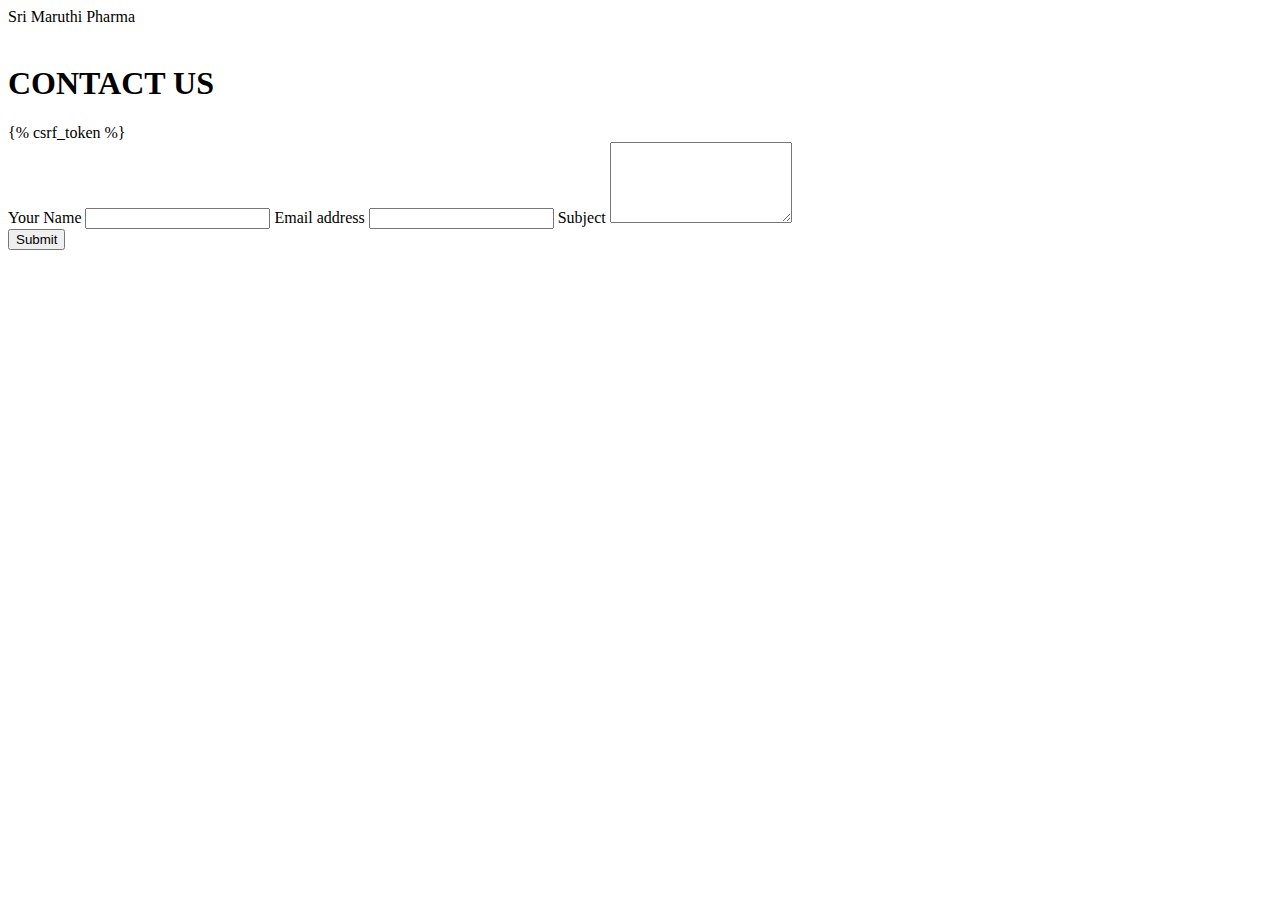
<file: contactform/project/app/templates/index.html>
<!doctype html>
<html lang="en">
  <head>
    <!-- Required meta tags -->
    <meta charset="utf-8">
    <meta name="viewport" content="width=device-width, initial-scale=1">

    <!-- Bootstrap CSS -->
    <link href="https://cdn.jsdelivr.net/npm/bootstrap@5.1.1/dist/css/bootstrap.min.css" rel="stylesheet" integrity="sha384-F3w7mX95PdgyTmZZMECAngseQB83DfGTowi0iMjiWaeVhAn4FJkqJByhZMI3AhiU" crossorigin="anonymous">

    <title>contactus</title>
  </head>
  <body>
        <nav class="navbar navbar-light bg-light">
        <span class="navbar-brand mb-0 h1">Sri Maruthi Pharma</span>
        </nav><br>
        <h1 class="text-center">CONTACT US</h1>
        <div class="container">
            <form class="" method="post" >
                {% csrf_token %}
            <div class="form-group">
                <label for="fname">Your Name</label>
                <input name='name' type="text" id="fname" class="form-control">
        <label for="exampleInputEmail1" >Email address</label>
        <input name='email' class="form-control" id="exampleInputEmail1" aria-describedby="emailHelp">
    <label for="subject" >Subject</label>
    <textarea name='subject' class="form-control" id="Subject" rows="5"></textarea>
                <br>
                <button type="submit" class="btn btn-success btn-1g mr-1g mt-1 m1-4" value="Submit">Submit</button>
    </div>
            </form>

    <!-- Optional JavaScript; choose one of the two! -->

    <!-- Option 1: Bootstrap Bundle with Popper -->
    <script src="https://cdn.jsdelivr.net/npm/bootstrap@5.1.1/dist/js/bootstrap.bundle.min.js" integrity="sha384-/bQdsTh/da6pkI1MST/rWKFNjaCP5gBSY4sEBT38Q/9RBh9AH40zEOg7Hlq2THRZ" crossorigin="anonymous"></script>

    <!-- Option 2: Separate Popper and Bootstrap JS -->
    <!--
    <script src="https://cdn.jsdelivr.net/npm/@popperjs/core@2.9.3/dist/umd/popper.min.js" integrity="sha384-W8fXfP3gkOKtndU4JGtKDvXbO53Wy8SZCQHczT5FMiiqmQfUpWbYdTil/SxwZgAN" crossorigin="anonymous"></script>
    <script src="https://cdn.jsdelivr.net/npm/bootstrap@5.1.1/dist/js/bootstrap.min.js" integrity="sha384-skAcpIdS7UcVUC05LJ9Dxay8AXcDYfBJqt1CJ85S/CFujBsIzCIv+l9liuYLaMQ/" crossorigin="anonymous"></script>
    -->
  </body>
</html>
</file>
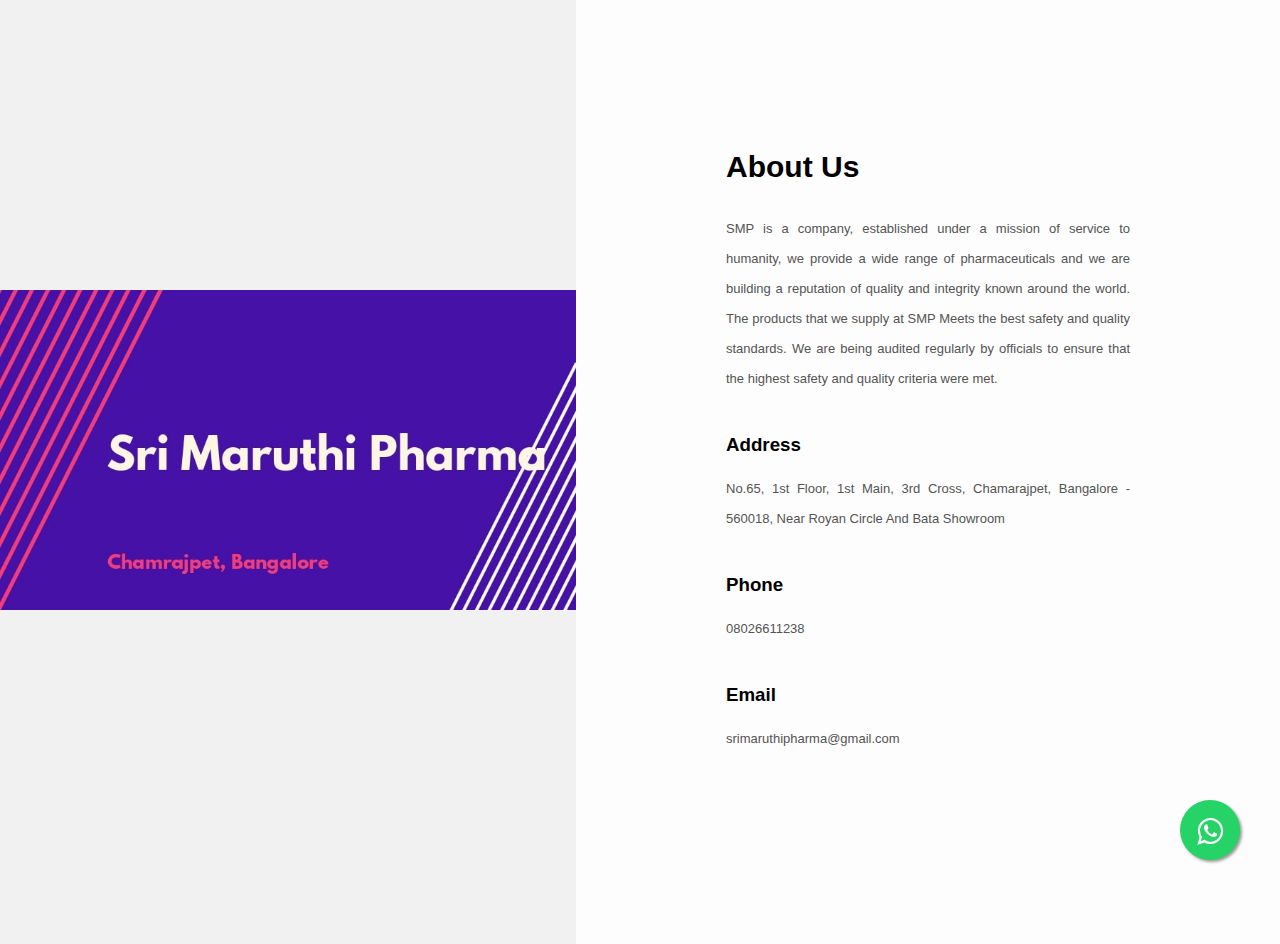
<file: About.html>
<html lang="en">
<head>
    <meta charset="UTF-8">
    <meta name="viewport" content="width=device-width, initial-scale=1.0">
    <title>About us </title>
    <link rel="stylesheet" href="about.css"><link rel="stylesheet" href="https://maxcdn.bootstrapcdn.com/font-awesome/4.5.0/css/font-awesome.min.css">
<a href="https://api.whatsapp.com/send?phone=8867475175&text=Hola%21%20Quisiera%20m%C3%A1s%20informaci%C3%B3n%20sobre%20Varela%202." class="float" target="_blank">
<i class="fa fa-whatsapp my-float"></i>
</a>
</head>
<body>
    <div class="img">
        <div class="inner-container">
            <h1>About Us</h1>
            <p class="text">
                SMP is a company, established under a mission of service to humanity, we provide a
wide range of pharmaceuticals and we are building a reputation of quality and integrity known
around the world.
The products that we supply at SMP Meets the best safety and quality standards. We are being
audited regularly by officials to ensure that the highest safety and quality criteria were met.
            </p>
                <h3>Address</h3>
				</br>
				<p class="text">
                No.65, 1st Floor, 1st Main, 3rd Cross, Chamarajpet, Bangalore - 560018, Near Royan Circle And Bata Showroom</p>
                <h3>Phone</h3>
				</br>     
 <p class="text">08026611238
            </p>
			<h3>Email</h3>
				</br>     
 <p class="text">srimaruthipharma@gmail.com
            </p>           	
            </div>
        </div>
</body>
</html>
</file>
<file: about.css>
*{
    margin: 0;
    padding: 0;
    font-family: "Open Sans",sans-serif;
    box-sizing: border-box;
}

body{
    min-height: 100vh;
    display: flex;
    align-items: center;
    justify-content: center;
    background-color: #f1f1f1;
}

.img{
  background: url('images/pic.jpg')no-repeat left;
  weight:55%;
  height: 100vh;
  background-size: 45%;
  background-position: cover;
  position: relative;
}
.img::before{
  content: '';
  position: center;
  height: 100%;
  width: 100%;
  background: rgba(0, 0, 0, 0.4);
}

.inner-container{
    width: 55%;
    float: right;
    background-color: #fdfdfd;
    padding: 150px;
}

.inner-container h1{
    margin-bottom: 30px;
    font-size: 30px;
    font-weight: 900;
}

.text{
    font-size: 13px;
    color: #545454;
    line-height: 30px;
    text-align: justify;
    margin-bottom: 40px;
}

@media screen and (max-width:1200px){
    .inner-container{
        padding: 80px;
    }
}

@media screen and (max-width:1000px){
    .img{
        background-size: 100%;
        padding: 100px 40px;
    }
    .inner-container{
        width: 100%;
    }
}

@media screen and (max-width:600px){
    .img{
        padding: 0;
    }
    .inner-container{
        padding: 60px;
    }
}
.float{
	position:fixed;
	width:60px;
	height:60px;
	bottom:40px;
	right:40px;
	background-color:#25d366;
	color:#FFF;
	border-radius:50px;
	text-align:center;
  font-size:30px;
	box-shadow: 2px 2px 3px #999;
  z-index:100;
}

.my-float{
	margin-top:16px;
}
</file>
